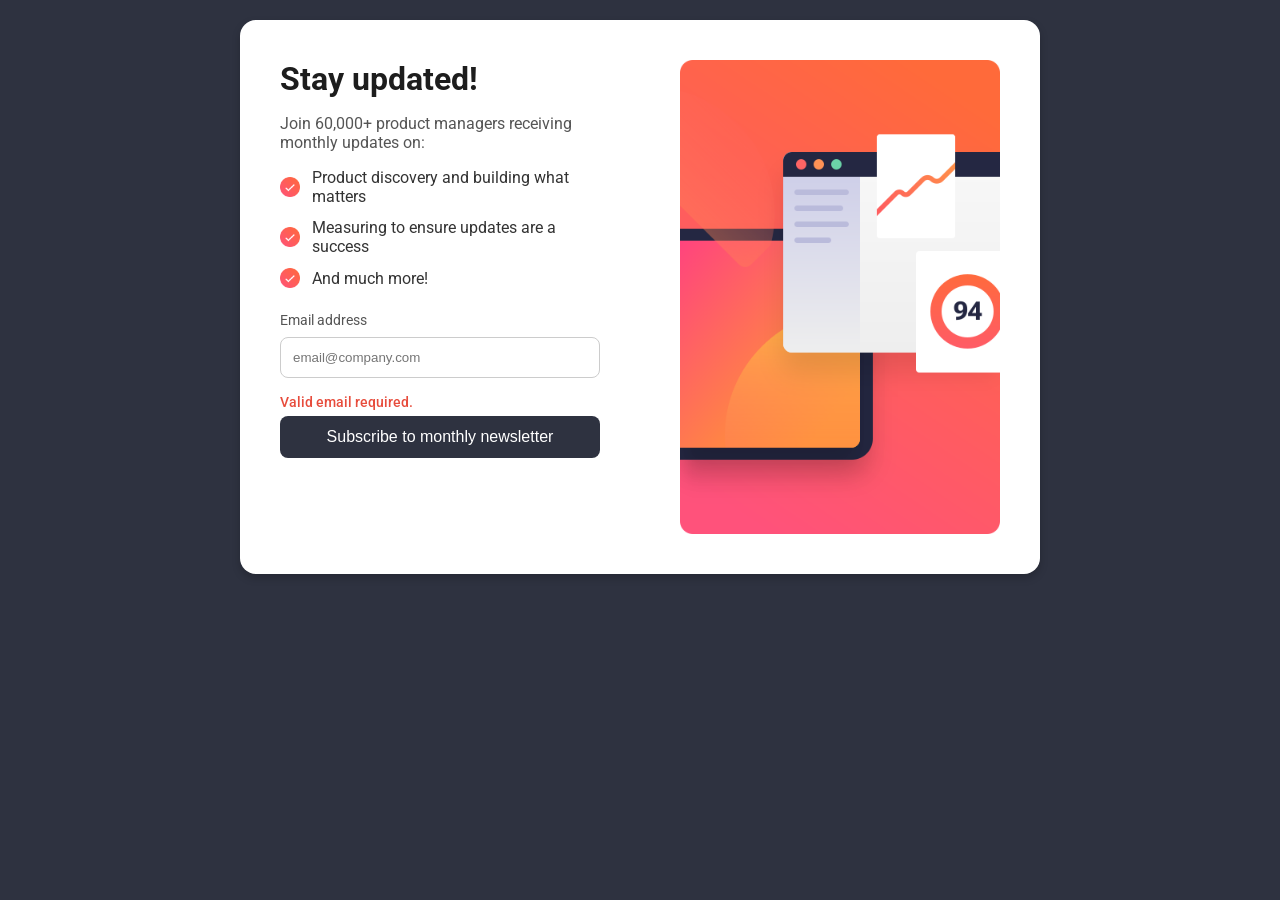
<file: index.html>
<!DOCTYPE html>
<html lang="en">
<head>
  <meta charset="UTF-8">
  <meta name="viewport" content="width=device-width, initial-scale=1.0">
  <title>Stay Updated</title>
  <link rel="preconnect" href="https://fonts.googleapis.com">
<link rel="preconnect" href="https://fonts.gstatic.com" crossorigin>
<link href="https://fonts.googleapis.com/css2?family=Roboto:ital,wght@0,100..900;1,100..900&display=swap" rel="stylesheet">
  <link rel="stylesheet" href="style.css">
  <link rel="icon" type="image/x-icon" href="./assets/favicon.png">
</head>
<body>
  <div class="container">
    <div class="card">
      <div class="card-left">
        <h1>Stay updated!</h1>
        <p>Join 60,000+ product managers receiving monthly updates on:</p>
        <ul>
          <li><img src="./assets/icon-success.png" alt="Success icon"> Product discovery and building what matters</li>
          <li><img src="./assets/icon-success.png" alt="Success icon"> Measuring to ensure updates are a success</li>
          <li><img src="./assets/icon-success.png" alt="Success icon"> And much more!</li>
        </ul>
        <form>
          <label for="email">Email address</label>
          <input type="email" id="email" placeholder="email@company.com" required>
          <div class="input-group">
            <div class="error-text">Valid email required.</div>

          </div>
          <button type="submit">Subscribe to monthly newsletter</button>
          
        </form>
      </div>
      <div class="card-right">
        <img src="assets/illustration-sign-up-desktop.png" alt="Illustration">
      </div>
    </div>
  </div>
  <script src="./assets/email.js"></script>
</body>
</html>
</file>
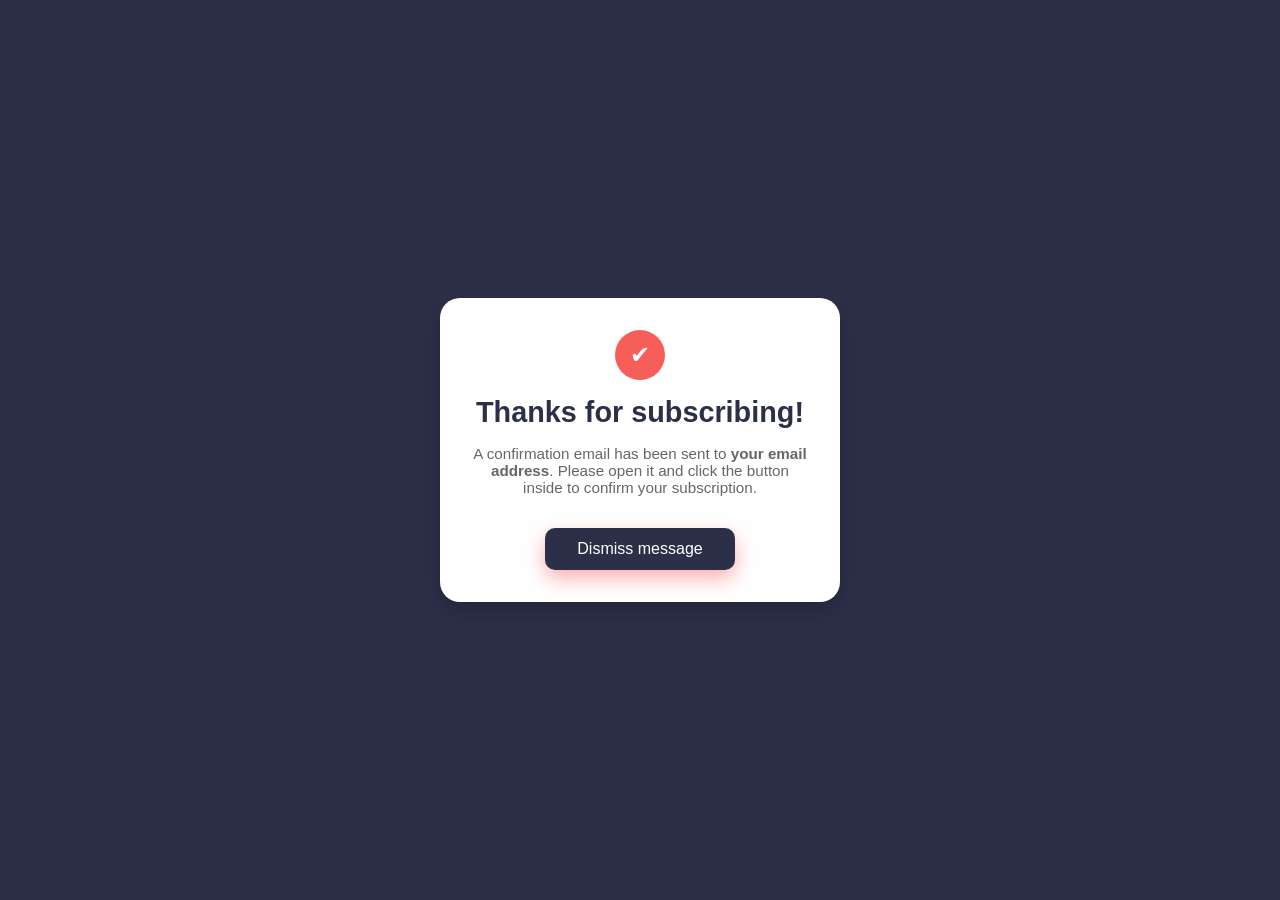
<file: success.html>
<!DOCTYPE html>
<html lang="en">
<head>
  <meta charset="UTF-8">
  <meta name="viewport" content="width=device-width, initial-scale=1">
  <title>Subscription Confirmation</title>
  <link rel="stylesheet" href="success.css">
  <link rel="icon" type="image/x-icon" href="./assets/favicon.png">
</head>
<body>
  <div class="container">
    <div class="card">
      <div class="icon">
        <span>✔</span>
      </div>
      <h1>Thanks for subscribing!</h1>
  <p>A confirmation email has been sent to <strong id="userEmail"></strong>. Please open it and click the button inside to confirm your subscription.</p>
      <button class="dismiss-btn">Dismiss message</button>
    </div>
  </div>
  
     <script>
    const params = new URLSearchParams(window.location.search);
    const email = params.get('email');

    if (email) {
      document.getElementById('userEmail').textContent = email;
    } else {
      document.getElementById('userEmail').textContent = "your email address";
    };
  </script>

</body>
</html>
</file>
<file: style.css>
* {
    margin: 0;
    padding: 0;
    box-sizing: border-box;
  }
  
  body {
    font-family:"Roboto", sans-serif; ;
    background-color: #2e3240;
    display: flex;
    align-items: center;
    justify-content: center;
 height: 80%;
 overflow-x: hidden;
  }
  
  .container {
    background-color: #2e3240;
    padding: 20px;
    overflow-x: hidden;

  }
  
  .card {
    background: white;
    border-radius: 16px;
    display: flex;
    overflow: hidden;
    max-width: 800px;
    box-shadow: 0 4px 8px rgba(0,0,0,0.2);
  }
  
  .card-left, .card-right {
    padding: 40px;
  }
  
  .card-left {
    flex: 1;
  }
  
  .card-right {
    flex: 1;
    display: flex;
    align-items: center;
    justify-content: center;
  }
  
  .card-right img {
    width: 100%;
    height: auto;
    border-radius: 8px;
  }
  
  h1 {
    font-size: 2rem;
    color: #1d1d1d;
    margin-bottom: 16px;
  }
  
  p {
    font-size:  16px;
    color: #555;
    margin-bottom: 16px;
  }
  
  ul {
    list-style: none;
    margin-bottom: 24px;
    padding-left: 0;
  }
  
  ul li {
    font-size: 1rem;
    color: #333;
    margin-bottom: 12px;
    display: flex;
    align-items: center;
  }
  
  ul li img {
    width: 20px;
    height: 20px;
    margin-right: 12px;
  }
  
  form {
    display: flex;
    flex-direction: column;
  }
  
  label {
    font-size: 0.9rem;
    margin-bottom: 8px;
    color: #555;
  }
  
  input {
    padding: 12px;
    margin-bottom: 16px;
    border: 1px solid #ccc;
    border-radius: 8px;
  }
  
  button {
    background-color: #2e3240;
    color: white;
    padding: 12px;
    border: none;
    border-radius: 8px;
    font-size: 1rem;
    cursor: pointer;
    transition: background 0.3s;
  }
  
  button:hover {
    background: linear-gradient(to right, #ff5478, #ff673e);
  }
  .input-error {
    border: 2px solid #e74c3c; /* Red border */
    background-color: #ffeaea; /* Light red background */
    color: #e74c3c; /* Red text */
  }


  .input-group {
    display: flex;
    flex-direction: column;
  }
  
  .error-text {
    color: #e74c3c;
    font-size: 0.875rem;
    margin-bottom: 6px;
    font-weight: 500;
  }
  
  input.input-error {
    border: 2px solid #e74c3c;
    background-color: #ffeaea;
    color: #e74c3c;
  }
</file>
<file: success.css>
* {
    margin: 0;
    padding: 0;
    box-sizing: border-box;
  }
  
  body, html {
    height: 100%;
    font-family: 'Arial', sans-serif;
    background-color: #2C2F48; 
    display: flex;
    justify-content: center;
    align-items: center;
  }
  
 
  .container {
    display: flex;
    justify-content: center;
    align-items: center;
    height: 100%;
  }
  

  .card {
    background: #fff;
    padding: 2rem;
    border-radius: 20px;
    text-align: center;
    box-shadow: 0px 8px 20px rgba(0, 0, 0, 0.2);
    max-width: 400px;
  }
  
 
  .icon {
    background-color: #F65E5A;
    color: white;
    width: 50px;
    height: 50px;
    margin: 0 auto 1rem auto;
    border-radius: 50%;
    display: flex;
    align-items: center;
    justify-content: center;
    font-size: 1.5rem;
  }
  
 
  h1 {
    font-size: 1.8rem;
    margin-bottom: 1rem;
    color: #2C2F48;
  }
  

  p {
    font-size: 0.95rem;
    color: #666;
    margin-bottom: 2rem;
  }
  
  
  .dismiss-btn {
background-color: #2C2F48;
    color: white;
    border: none;
    padding: 0.75rem 2rem;
    border-radius: 10px;
    cursor: pointer;
    font-size: 1rem;
    box-shadow: 0px 8px 20px rgba(246, 94, 90, 0.5);
    transition: background 0.3s ease;
  }
  
  .dismiss-btn:hover {
    background: linear-gradient(to right, #fc9365, #f65e5a);
  }
</file>
